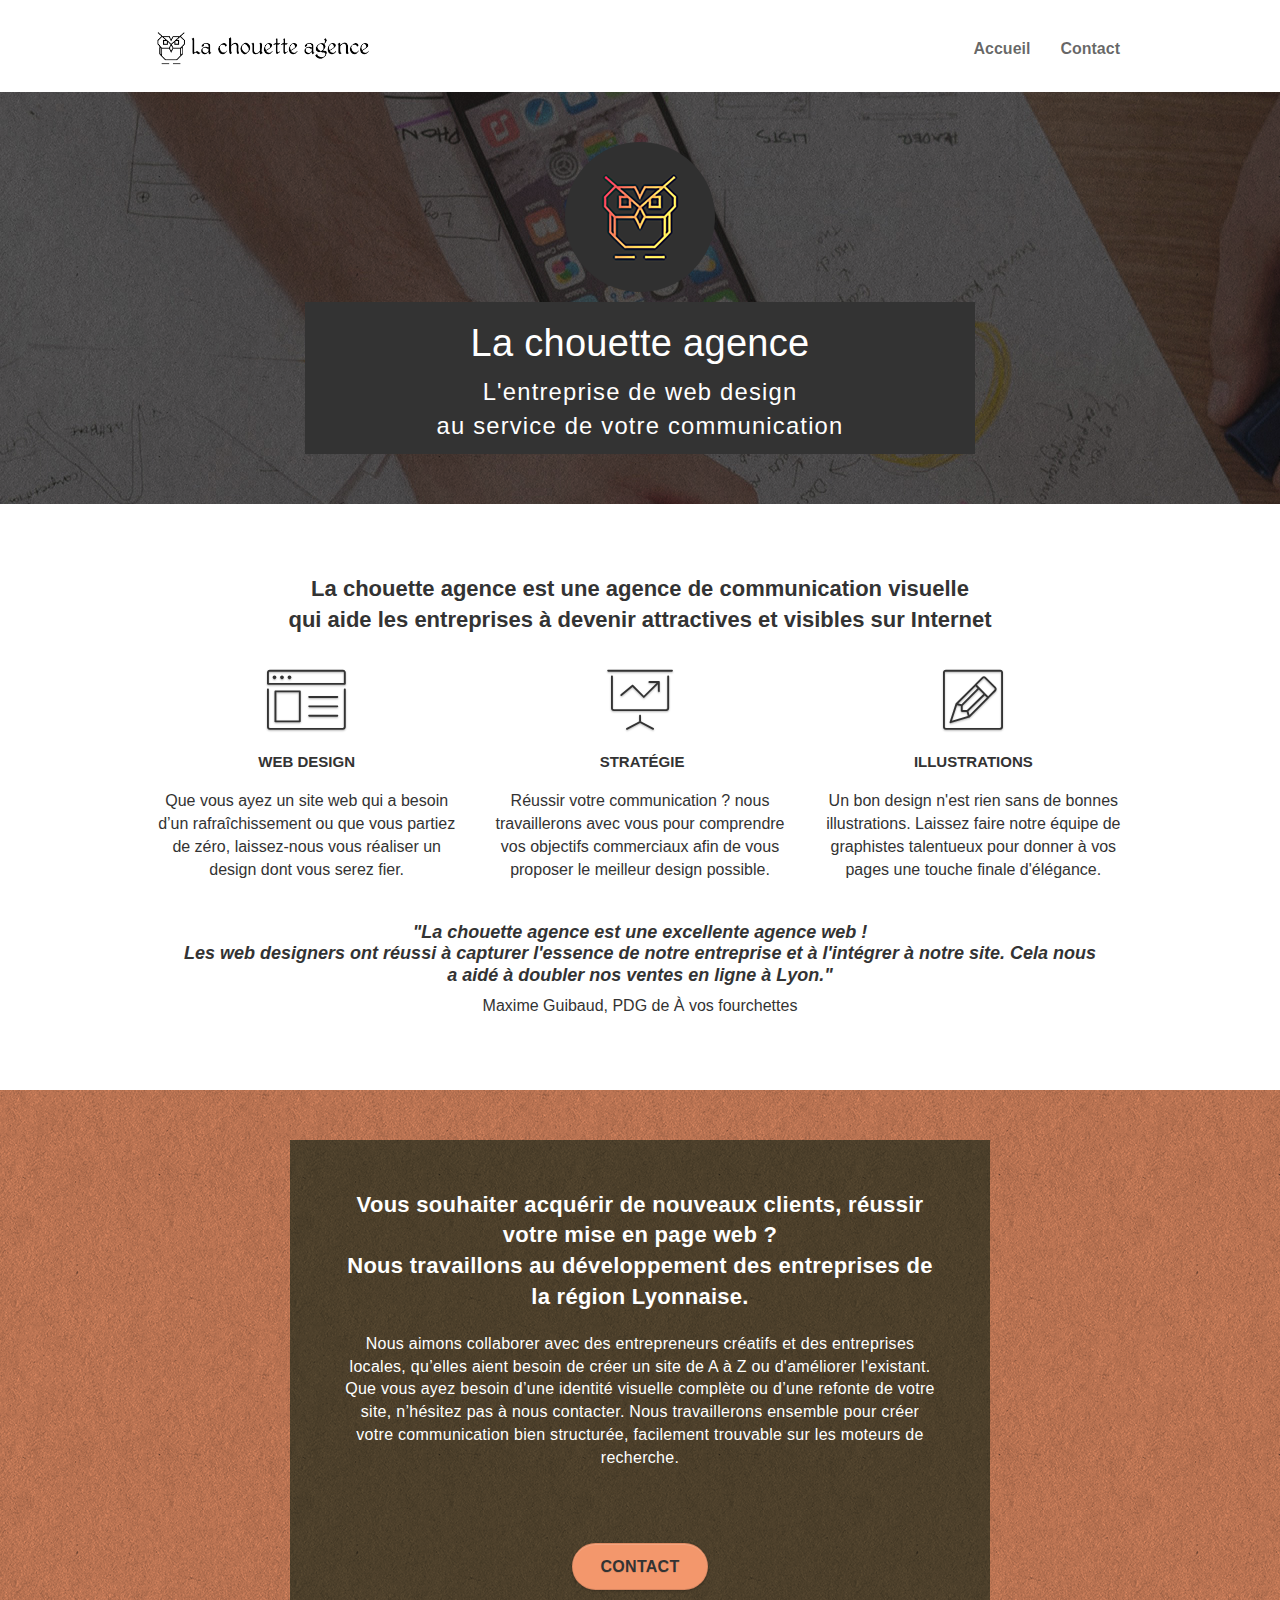
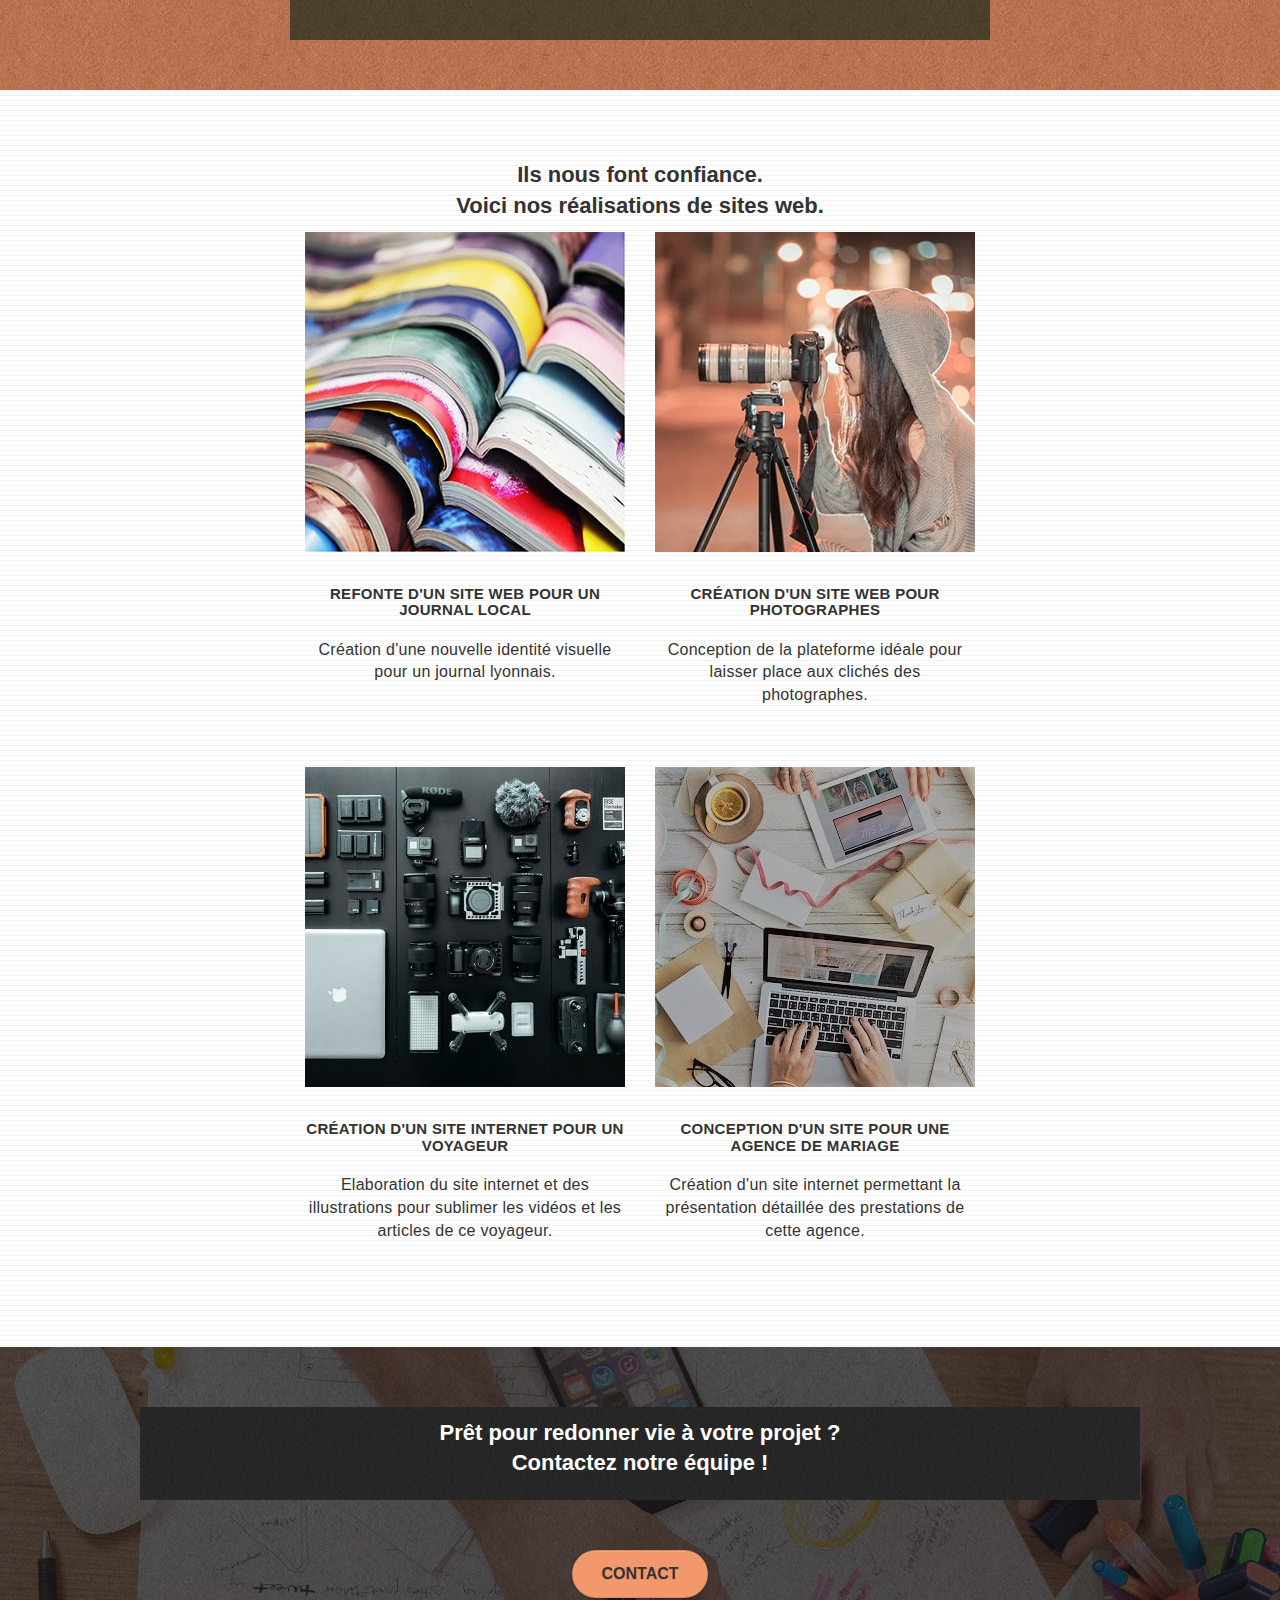
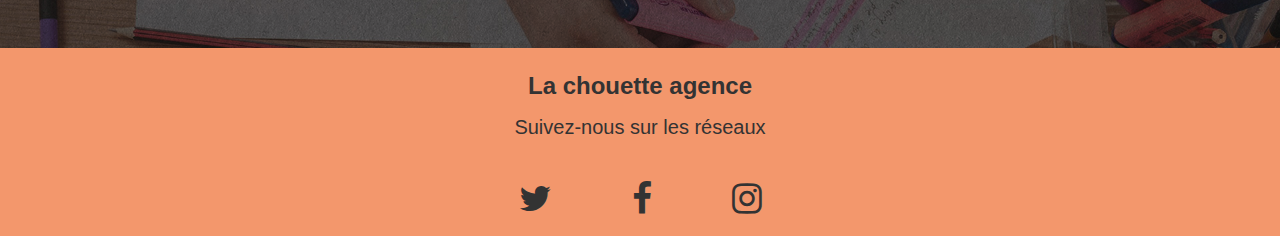
<file: index.html>
<!doctype html>
<html lang="fr">
<head>
    <meta charset="utf-8">
	
	<title>La Chouette Agence, Entreprise webdesign Lyon</title>
    <meta name="description" content="La Chouette Agence, Entreprise webdesign basée à Lyon est votre référence pour toute votre communication Web. Elle est à votre écoute pour la création, conception graphique, mise en page web personnalisé ou amélioration de votre site.">
    <meta name="viewport" content="width=device-width, initial-scale=1.0, viewport-fit=cover">
    <link rel="shortcut icon" type="image/png" href="favicon.png">
	<meta name="robots" content="index, follow">
    
	<link rel="stylesheet" type="text/css" href="./css/bootstrap.min.css">
	<link rel="stylesheet" type="text/css" href="style.min.css">
	<link rel="stylesheet" type="text/css" href="./css/font-awesome.min.css">
	<link rel="stylesheet" type="text/css" href="./css/et-line.min.css">
	
    
	<script src="./js/jquery-2.1.0.js"></script>
	<script src="./js/bootstrap.min.js" defer></script>
	<script src="./js/blocs.js"></script>
	<script src="./js/jquery.touchSwipe.min.js" defer></script>
	<script src="./js/gmaps.js"></script>
    
</head>

<body>
<!-- header, suppression des balises keywords -->
	<header>
		<div class="bloc bgc-white l-bloc " id="bloc-0">
			<div class="container bloc-sm">
	
				<nav class="navbar row">
					<div class="navbar-header">
						<a class="navbar-brand" href="index.html"><img src="img/la-chouette-agence.png" alt="logo agence web meilleure agence"></a>
						<button id="nav-toggle" type="button" class="ui-navbar-toggle navbar-toggle" data-toggle="collapse" data-target=".navbar-1">
							<span class="sr-only">Toggle navigation</span><span class="icon-bar"></span><span class="icon-bar"></span><span class="icon-bar"></span>
						</button>
					</div>
					<div class="collapse navbar-collapse navbar-1 special-dropdown-nav">
						<ul class="site-navigation nav navbar-nav">
							<li><a href="index.html">Accueil</a></li>
							<li><a href="contact.html">Contact</a></li>
						</ul>
					</div>
				</nav>
			</div>
		</div>

		<div class="bloc bg-banniere d-bloc bg-t-edge bloc-bg-texture texture-paper b-parallax">
			<div class="container bloc-lg">
				<div class="row tight-width-whitespace">
					<div class="col-sm-12 col-sm-12__header">
						<img src="img/logo.png" class="center-block" alt="Logo de l'entrepise lyonnaise de webdesign">
						<div class="background__black">
							<h1 class="text-center hero-bloc-text tc-white ">La chouette agence</h1>
							<p class="slogan">L'entreprise de web design <br>au service de votre communication</p>
					</div></div>
				</div>
			</div>
		</div>
	</header>

<!-- insert de la balise main -->
<main class="page-container">

	<!-- bloc-2-services -->
	<article class="bloc bgc-white l-bloc" id="bloc-2-services">
		<div class="container bloc-md">
			<div class="col-sm-12 text-center">
				<h2>La chouette agence est une agence de communication visuelle <br>qui aide les entreprises à devenir attractives et visibles sur Internet</h2>
			</div>
			<div class="row med-width-whitespace">
				<div class="col-sm-4">
					<div class="text-center">
						<span class="et-icon-browser sm-shadow icon-dark-slate-blue icons icon-lg"></span>
					</div>
					<h3 class="mg-md text-center">Web design</h3>
					<p class="text-center ">Que vous ayez un site web qui a besoin d&rsquo;un rafraîchissement ou que vous partiez de zéro, laissez-nous vous réaliser un design dont vous serez fier.</p>
				</div>
			<div class="col-sm-4">
				<div class="text-center">
					<span class="et-icon-presentation sm-shadow icon-dark-slate-blue icons icon-lg"></span>
				</div>
				<h3 class="mg-md text-center"> &nbsp;Stratégie</h3>
				<p class="text-center "> Réussir votre communication ? nous travaillerons avec vous pour comprendre vos objectifs commerciaux afin de vous proposer le meilleur design possible.<br></p>
			</div>
			<div class="col-sm-4">
				<div class="text-center">
					<span class="et-icon-edit sm-shadow icon-dark-slate-blue icons icon-lg"></span>
				</div>
				<h3 class="mg-md text-center">Illustrations</h3>
				<p class="text-center "> Un bon design n'est rien sans de bonnes illustrations. Laissez faire notre équipe de graphistes talentueux pour donner à vos pages une touche finale d'élégance.</p>
			</div>
			</div>
			<blockquote class="row voffset">
				<p> "La chouette agence est une excellente agence web !
				<br>Les web designers ont réussi à capturer l'essence de notre entreprise 
				et à l'intégrer à notre site. Cela nous a aidé à doubler nos ventes en ligne à Lyon."</p>
				<p class="cite">Maxime Guibaud, PDG de À vos fourchettes</p>
			</blockquote>
		</div>
	</article>

	<!-- bloc-3-what-i-do -->
	<article class="bloc tc-white bgc-atomic-tangerine bg-presentation d-bloc bloc-bg-texture texture-paper b-parallax" id="bloc-3-what-i-do">
		<div class="container bloc-lg">
			<div class="row tight-width-whitespace black-background">
				<div class="col-sm-12">
					<h2 class="mg-md text-center tc-white"> 
						Vous souhaiter acquérir de nouveaux clients, réussir votre mise en page web ? <br>
						Nous travaillons au développement des entreprises de la région Lyonnaise.</h2>
					<p class="text-center white"> Nous aimons collaborer avec des entrepreneurs créatifs et des entreprises locales, qu’elles aient besoin de créer un site de A à Z ou d'améliorer l'existant. Que vous ayez besoin d’une identité visuelle complète ou d’une refonte de votre site, n’hésitez pas à nous contacter. Nous travaillerons ensemble pour créer votre communication bien structurée, facilement trouvable sur les moteurs de recherche. <br><br>
						<a href="contact.html" aria-label="Accès page contact" class="btn btn-atomic-tangerine btn-clean btn-rd btn-lg cta-hero">Contact</a>
				</div>
			</div>
		</div>  
	</article>

	<!-- bloc-4-portfolio -->
	<article class="bloc bgc-white bg-lines-h2-bg bg-repeat l-bloc" id="bloc-4-portfolio">
		<div class="container bloc-md">
			
			<div class="col-sm-12 text-center h2textcenter">
				<h2> Ils nous font confiance. <br>Voici nos réalisations de sites web.</h2>
			</div>

			<div class="row tight-width-whitespace portfolio-row">
				<div class="col-sm-6">
					<a href="#" aria-label="Accès au visuel grand format" data-lightbox="img/1.jpg" data-gallery-id="gallery-1" data-caption="Refonte d'un site web pour un journal local" data-frame="snapshot-lb"><img src="img/1.jpg" alt="photo du journal lyonnais" class="img-responsive portfolio-thumb"></a>
					<h3 class="mg-md text-center">Refonte d'un site web pour un journal local</h3>
					<p class="text-center">Création d'une nouvelle identité visuelle pour un journal lyonnais.</p>
				</div>
				<div class="col-sm-6">
					<a href="#" aria-label="Accès au visuel grand format" data-lightbox="img/2.jpg" data-gallery-id="gallery-1" data-caption="Création d'un site web pour photographes" data-frame="snapshot-lb"><img src="img/2.jpg" class="img-responsive portfolio-thumb" alt="Photographe professionnel"></a>
					<h3 class="mg-md text-center">Création d'un site web pour photographes</h3> 
					<p class="text-center">Conception de la plateforme idéale pour laisser place aux clichés des photographes.</p>
				</div>
			</div>
		
			<div class="row tight-width-whitespace portfolio-row">
				<div class="col-sm-6">
					<a href="#" aria-label="Accès au visuel grand format" data-lightbox="img/3.jpg" data-gallery-id="gallery-1" data-caption="Création d'un site internet pour un voyageur" data-frame="snapshot-lb"><img src="img/3.jpg" class="img-responsive portfolio-thumb" alt="visuel du site web de voyage"></a>
					<h3 class="mg-md text-center">Création d'un site internet pour un voyageur</h3>
					<p class="text-center">Elaboration du site internet et des illustrations pour sublimer les vidéos et les articles de ce voyageur.</p>
				</div>
				<div class="col-sm-6">
					<a href="#" aria-label="Accès au visuel grand format" data-lightbox="img/4.jpg" data-gallery-id="gallery-1" data-caption="Conception d'un site pour une agence de mariage" data-frame="snapshot-lb"><img src="img/4.jpg" class="img-responsive portfolio-thumb" alt="Site de mariage réalisé par La Chouette agence"></a>
					<h3 class="mg-md text-center">Conception d'un site pour une agence de mariage</h3>
					<p class="text-center">Création d'un site internet permettant la présentation détaillée des prestations de cette agence.</p>
				</div>
			</div>
		</div>
	</article>

	<!-- bloc-5-cta -->
	<article class="bloc bgc-dark-slate-blue bg-banniere d-bloc bloc-bg-texture texture-paper" id="bloc-5-cta">
		<div class="container bloc-lg">
			<div class="row">
				<div class="background__black">
					<h2 class="mg-md text-center tc-whiteh2">Prêt pour redonner vie à votre projet&nbsp;? <br>Contactez notre équipe !</h2>
				</div>
				<div class="col-sm-12 text-center">
					<a href="contact.html" aria-label="Accès page contact" class="btn btn-atomic-tangerine btn-clean btn-rd btn-lg cta-hero">Contact</a>
				</div>
			</div>
		</div>
	</article>

</main>

<!-- Footer - bloc-8 footer-->
<footer class="bloc bgc-atomic-tangerine d-bloc" id="bloc-8">
	<div class="container bloc-sm">
			<div class="col-sm-12 col-sm-12__footer">
				<p class="text-center whitesocial--big"><strong> La chouette agence</strong></p>
				<p class="text-center whitesocial">Suivez-nous sur les réseaux</p>
				<ul class="social">
					<li><a class="social" aria-label="Accès page twitter" href="index.html"><span class="fa fa-twitter icon-md"></span></a></li>
					<li><a class="social" aria-label="Accès page Facebook" href="index.html"><span class="fa fa-facebook icon-md"></span></a></li>
					<li><a class="social" aria-label="Accès page Instagram" href="index.html"><span class="fa fa-instagram icon-md"></span></a></li>
				</ul>
			</div>	
	</div>
</footer>
</body>
</html>
</file>
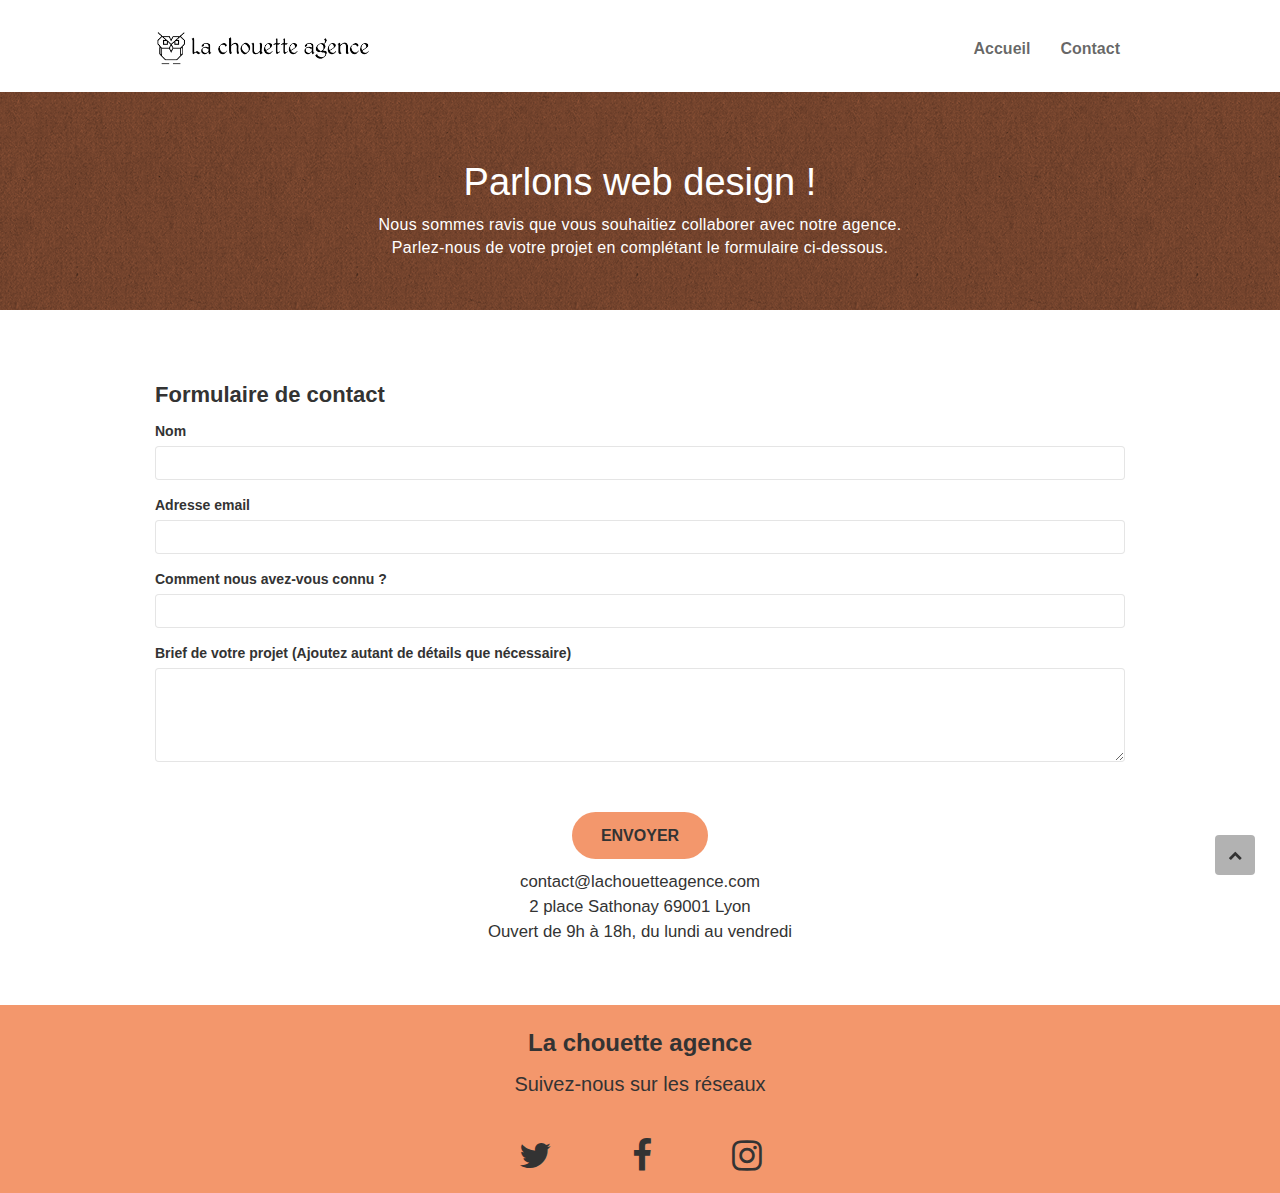
<file: contact.html>
<!doctype html>
<html lang="fr">
<head>
    <meta charset="utf-8">
	<title>Contact La Chouette Agence, Entreprise webdesign Lyon</title>
    <meta name="keywords" content="">
    <meta name="description" content="La Chouette Agence, Entreprise webdesign basée à Lyon est votre référence pour toute votre communication Web. Elle est à votre écoute pour la création, conception graphique, mise en page web personnalisé ou amélioration de votre site.">
    <meta name="viewport" content="width=device-width, initial-scale=1.0, viewport-fit=cover">
    <link rel="shortcut icon" type="image/png" href="favicon.png">
	<meta name="robots" content="index, nofollow">

	<link rel="stylesheet" type="text/css" href="./css/bootstrap.min.css">
	<link rel="stylesheet" type="text/css" href="style.min.css">
	<link rel="stylesheet" type="text/css" href="./css/font-awesome.min.css">
	
    
	<script src="./js/jquery-2.1.0.js"></script>
	<script src="./js/blocs.js"></script>
	<script src="./js/jquery.touchSwipe.min.js" defer></script>
	<script src="./js/bootstrap.min.js" defer></script>
	<script src="./js/gmaps.js"></script>
	
	<script src="./js/jqBootstrapValidation.min.js"></script>
	<script src="./js/formHandler.js"></script> 
</head>

<body>
<!-- Principal conteneur -->
<!-- bloc-0 -->
	<header>
		<div class="bloc bgc-white l-bloc " id="bloc-0">
			<div class="container bloc-sm">

				<nav class="navbar row">
					<div class="navbar-header">
						<a class="navbar-brand" href="index.html"><img src="img/la-chouette-agence.png" alt="logo agence web meilleure agence"></a>
						<button id="nav-toggle" type="button" class="ui-navbar-toggle navbar-toggle" data-toggle="collapse" data-target=".navbar-1">
							<span class="sr-only">Toggle navigation</span><span class="icon-bar"></span><span class="icon-bar"></span><span class="icon-bar"></span>
						</button>
					</div>
					<div class="collapse navbar-collapse navbar-1 special-dropdown-nav">
						<ul class="site-navigation nav navbar-nav">
							<li><a href="index.html">Accueil</a></li>
							<li><a href="contact.html">Contact</a></li>
						</ul>
					</div>
				</nav>
			</div>
		</div>


	<!-- bloc-6 -->
		<div class="bloc bg-dots-bg bg-repeat bgc-atomic-tangerine d-bloc bloc-bg-texture texture-paper .bgc-atomic-tangerine1" id="bloc-6">
			<div class="container bloc-lg">
				<div class="row">
					<div class="col-sm-12">
						<h1 class="text-center hero-bloc-text tc-white">
							Parlons web design&nbsp;!
						</h1>
						<p class="text-center mg-lg tc-white tight-width-whitespace tc-black">
						Nous sommes ravis que vous souhaitiez collaborer avec notre agence.<br>
						Parlez-nous de votre projet en complétant le formulaire ci-dessous.
						</p>
					</div>
				</div>
			</div>
		</div>
	</header>

<!-- bloc-6 END -->
	<main class="page-container">

<!-- bloc-7 -->
		<section class="bloc bgc-white l-bloc" id="bloc-7">
			<div class="container bloc-lg ">
				<h2 class="h2__form">Formulaire de contact</h2>

				<div class="row">
					<div class="col-sm-12">
						<form id="form_1" method="post" novalidate>
							<div class="form-group">
								<label for="name">
									Nom
								</label>
								<input id="name" class="form-control" required />
							</div>
							<div class="form-group">
								<label for="email">
									Adresse email
								</label>
								<input id="email" class="form-control" type="email" required />
							</div>
							<div class="form-group">
								<label for="input_504">
									Comment nous avez-vous connu ?
								</label>
								<input class="form-control" type="text" required id="input_504" />
							</div>
							<div class="form-group">
								<label for="message">
									Brief de votre projet (Ajoutez autant de détails que nécessaire)<br>
								</label><textarea id="message" class="form-control" rows="4" cols="50" required></textarea>
							</div> 
							<button class="bloc-button btn btn-lg btn-block cta-hero btn-atomic-tangerine" type="submit">
								Envoyer
							</button>
						</form>
					</div>
					<div class="col-sm-12">
						<address>
							contact@lachouetteagence.com<br>2 place Sathonay 69001 Lyon<br>Ouvert de 9h à 18h, du lundi au vendredi<br>
						</address>
					</div>
				</div>
			</div>
		</section>
<!-- bloc-7 END -->
			<!-- ScrollToTop Button -->
			<a class="bloc-button btn btn-d scrollToTop" onclick="scrollToTarget('1')"><span class="fa fa-chevron-up"></span></a>
			<!-- ScrollToTop Button END-->

</main>

<!-- Footer - bloc-8 footer-->
<footer class="bloc bgc-atomic-tangerine d-bloc" id="bloc-8">
	<div class="container bloc-sm  bloc-sm__footer">
			<div class="col-sm-12">
				<p class="text-center whitesocial--big"><strong> La chouette agence</strong></p>
				<p class="text-center whitesocial">Suivez-nous sur les réseaux</p>
				<ul class="social">
					<li><a class="social" aria-label="Accès page twitter" href="index.html"><span class="fa fa-twitter icon-md"></span></a></li>
					<li><a class="social" aria-label="Accès page Facebook" href="index.html"><span class="fa fa-facebook icon-md"></span></a></li>
					<li><a class="social" aria-label="Accès page Instagram" href="index.html"><span class="fa fa-instagram icon-md"></span></a></li>
				</ul>
			</div>	
	</div>
</footer>

<!-- Principal conteneur END -->
    

</body>
</html>
</file>
<file: style.min.css>
body{margin:0;padding:0;background:#fff;overflow-x:hidden;-webkit-font-smoothing:antialiased;-moz-osx-font-smoothing:grayscale}a,button{transition:all .3s ease-in-out;outline:0!important}a:hover{text-decoration:none;cursor:pointer}.center-block img{width:150px;height:150px}.slogan{color:#fff;font-size:1.7em;letter-spacing:.05em;text-align:center;font-weight:400}#page-loading-blocs-notifaction{position:fixed;top:0;bottom:0;width:100%;z-index:100000;background:#fff url(img/pageload-spinner.gif) no-repeat center center}.background__black{background-color:#333;margin-top:10px;padding:1px}.bloc{width:100%;clear:both;background:50% 50% no-repeat;-webkit-background-size:cover;-moz-background-size:cover;-o-background-size:cover;background-size:cover;position:relative}.bloc .container{padding-left:0;padding-right:0}.bloc-lg{padding:50px 50px}.bloc-md{padding:50px}.bloc-sm{padding:20px 50px}.bg-b-edge,.bg-bl-edge,.bg-br-edge,.bg-center,.bg-l-edge,.bg-r-edge,.bg-repeat,.bg-t-edge,.bg-tl-edge,.bg-tr-edge{-webkit-background-size:auto!important;-moz-background-size:auto!important;-o-background-size:auto!important;background-size:auto!important}.bg-repeat{background:repeat}.bg-t-edge{background:top no-repeat}.bloc-bg-texture::before{content:"";background-size:2px 2px;position:absolute;top:0;bottom:0;left:0;right:0}.texture-paper::before{background:url(img/texture-paper.png);background-size:280px 280px}.b-parallax{background-attachment:fixed}.d-bloc{color:rgba(255,255,255,.7)}.d-bloc button:hover{color:rgba(255,255,255,.9)}.d-bloc .icon-round,.d-bloc .icon-rounded,.d-bloc .icon-semi-rounded-a,.d-bloc .icon-semi-rounded-b,.d-bloc .icon-square{border-color:rgba(255,255,255,.9)}.d-bloc .divider-h span{border-color:rgba(255,255,255,.2)}.d-bloc .a-btn,.d-bloc .navbar a,.d-bloc .navbar-brand,.d-bloc a .icon-lg,.d-bloc a .icon-md,.d-bloc a .icon-sm,.d-bloc a .icon-xl,.d-bloc h1 a,.d-bloc h2 a,.d-bloc h3 a,.d-bloc h4 a,.d-bloc h5 a,.d-bloc h6 a,.d-bloc p a{color:#333}.d-bloc .a-btn:hover,.d-bloc .navbar a:hover,.d-bloc .navbar-brand:hover,.d-bloc a:hover .icon-lg,.d-bloc a:hover .icon-md,.d-bloc a:hover .icon-sm,.d-bloc a:hover .icon-xl,.d-bloc h1 a:hover,.d-bloc h2 a:hover,.d-bloc h3 a:hover,.d-bloc h4 a:hover,.d-bloc h5 a:hover,.d-bloc h6 a:hover,.d-bloc p a:hover{color:#333}.d-bloc .navbar-toggle .icon-bar{background:rgba(255,255,255,1)}.d-bloc .btn-wire,.d-bloc .btn-wire:hover{color:rgba(255,255,255,1);border-color:rgba(255,255,255,1)}.d-bloc .panel{color:rgba(0,0,0,.5)}.d-bloc .panel button:hover{color:rgba(0,0,0,.7)}.d-bloc .panel icon{border-color:rgba(0,0,0,.7)}.d-bloc .panel .divider-h span{border-color:rgba(0,0,0,.1)}.d-bloc .panel .a-btn{color:rgba(0,0,0,.6)}.d-bloc .panel .a-btn:hover{color:rgba(0,0,0,1)}.d-bloc .panel .btn-wire,.d-bloc .panel .btn-wire:hover{color:rgba(0,0,0,.7);border-color:rgba(0,0,0,.3)}.d-bloc .panel,.l-bloc{color:#333}.d-bloc .panel button:hover,.l-bloc button:hover{color:rgba(0,0,0,.7)}.l-bloc .icon-round,.l-bloc .icon-rounded,.l-bloc .icon-semi-rounded-a,.l-bloc .icon-semi-rounded-b,.l-bloc .icon-square{border-color:rgba(0,0,0,.7)}.d-bloc .panel .divider-h span,.l-bloc .divider-h span{border-color:rgba(0,0,0,.1)}.d-bloc .panel .a-btn,.l-bloc .a-btn,.l-bloc .navbar a,.l-bloc .navbar-brand,.l-bloc a .icon-lg,.l-bloc a .icon-md,.l-bloc a .icon-sm,.l-bloc a .icon-xl,.l-bloc h1 a,.l-bloc h2 a,.l-bloc h3 a,.l-bloc h4 a,.l-bloc h5 a,.l-bloc h6 a,.l-bloc p a{color:rgba(0,0,0,.6)}.d-bloc .panel .a-btn:hover,.l-bloc .a-btn:hover,.l-bloc .navbar a:hover,.l-bloc .navbar-brand:hover,.l-bloc a:hover .icon-lg,.l-bloc a:hover .icon-md,.l-bloc a:hover .icon-sm,.l-bloc a:hover .icon-xl,.l-bloc h1 a:hover,.l-bloc h2 a:hover,.l-bloc h3 a:hover,.l-bloc h4 a:hover,.l-bloc h5 a:hover,.l-bloc h6 a:hover,.l-bloc p a:hover{color:rgba(0,0,0,1)}.l-bloc .navbar-toggle .icon-bar{color:rgba(0,0,0,.6)}.d-bloc .panel .btn-wire,.d-bloc .panel .btn-wire:hover,.l-bloc .btn-wire,.l-bloc .btn-wire:hover{color:rgba(0,0,0,.7);border-color:rgba(0,0,0,.3)}.voffset{margin-top:30px}.voffset-lg{margin-top:80px}.row-no-gutters{margin-right:0;margin-left:0}.row.row-no-gutters>[class*=" col-"],.row.row-no-gutters>[class^=col-]{padding-right:0;padding-left:0}#bloc-1-hero h1{font-size:3em;font-weight:600}.navbar{margin-bottom:0;z-index:1}.navbar-brand{height:auto;padding:3px 15px;font-size:25px;font-weight:400;font-weight:600;line-height:44px}.navbar-brand img{height:40px;margin:0 5px 0 0;display:inline}.navbar-brand img[src$=svg]{min-width:100px}.nav-center .navbar-brand img{margin:0}.navbar .nav{padding-top:2px;margin-right:-16px;float:right;z-index:1}.nav>li{float:left;margin-top:4px;font-size:16px}.navbar-nav .open .dropdown-menu>li>a{text-align:inherit}.nav>li a:focus,.nav>li a:hover{background:0 0}.navbar-toggle{margin:10px 10px 0 0;border:0}.navbar-toggle:hover{background:0 0!important}.navbar-toggle .icon-bar{background-color:rgba(0,0,0,.5);width:26px}.nav-invert .navbar .nav{float:left}.nav-invert .navbar-brand,.nav-invert .navbar-header{float:right;position:relative;z-index:2}@media (min-width:768px){.site-navigation{position:absolute;top:50%;right:20px;transform:translate(0,-50%);-webkit-transform:translateY(-50%)}.nav>li .dropdown-menu a,.nav>li .dropdown-menu a:hover{color:#484848}.nav-invert .site-navigation{left:0;right:0}.nav-center{text-align:center}.nav-center .navbar-header{width:100%}.nav-center .nav>li,.nav-center .navbar-brand,.nav-center .navbar-header{float:none;display:inline-block}.nav-center .site-navigation{position:relative;width:100%;right:0;margin-right:0;margin-top:20px}.nav-center.mini-nav .navbar-toggle{float:none;margin:10px auto 0}}.nav>li>.dropdown a{background:0 0!important;display:block;padding:14px 15px}nav .caret{margin:0 5px}.dropdown-menu .dropdown-menu{top:-8px;left:100%}.dropdown-menu .dropmenu-flow-right{top:100%;left:0;margin-left:-1px;border-top-left-radius:0;border-top-right-radius:0}.dropdown-menu .dropdown span{border:4px solid #000;border-top-color:transparent;border-right-color:transparent;border-bottom-color:transparent;margin:6px -5px 0 0!important;float:right}.mg-md{margin-top:10px;margin-bottom:20px}.mg-lg{margin-top:10px;margin-bottom:40px}.btn{margin:0 5px 5px 0}.btn.pull-right{margin:0 0 5px 5px}.btn-d,.btn-d:focus,.btn-d:hover{color:#fff;background:rgba(0,0,0,.3)}button{outline:0!important}.btn-clean{border:1px solid rgba(0,0,0,.08);border-bottom-color:rgba(0,0,0,.1);text-shadow:0 1px 0 rgba(0,0,1,.1);box-shadow:0 1px 3px rgba(0,0,1,.25),inset 0 1px 0 0 rgba(255,255,255,.15)}.icon-md{font-size:35px!important}.icon-lg{font-size:60px!important}.sm-shadow{text-shadow:0 1px 2px rgba(0,0,0,.3)}.panel-sq,.panel-sq .panel-footer,.panel-sq .panel-heading{border-radius:0}.panel-rd{border-radius:30px}.panel-rd .panel-heading{border-radius:29px 29px 0 0}.panel-rd .panel-footer{border-radius:0 0 29px 29px}.form-control{border-color:rgba(0,0,0,.1);box-shadow:none}.scrollToTop{width:40px;height:40px;position:fixed;bottom:20px;right:20px;opacity:0;z-index:500;transition:all .3s ease-in-out;opacity:1}.scrollToTop span{margin-top:6px}.showScrollTop{font-size:14px;opacity:1}a[data-lightbox]{position:relative;display:block;text-align:center}a[data-lightbox]:hover::before{content:"+";font-family:HelveticaNeue-Light,"Helvetica Neue Light","Helvetica Neue",Helvetica,Arial;font-size:32px;width:50px;height:50px;margin-left:-25px;border-radius:50%;background:rgba(0,0,0,.6);color:#fff;font-weight:100;z-index:1;position:absolute;top:50%;transform:translateY(-50%);-webkit-transform:translateY(-50%)}a[data-lightbox]:hover img{opacity:.6;-webkit-animation-fill-mode:none;animation-fill-mode:none}#lightbox-modal{display:flex;align-items:center}#lightbox-modal .modal-dialog{width:90%;max-width:500px;margin:0 auto 0}#lightbox-modal .modal-dialog img{width:100%;height:auto;margin:0 auto}.lightbox-caption{padding:20px;color:#fff;background:rgba(0,0,0,.5);position:absolute;left:15px;right:15px;bottom:5px}.close-lightbox{color:#fff;font-size:30px;position:absolute;top:20px;right:20px;z-index:20;background:rgba(0,0,0,.5);border:none;line-height:30px;padding:0 9px 5px;opacity:.3}.close-lightbox:hover,.next-lightbox:hover,.prev-lightbox:hover{opacity:1;color:#fff}.next-lightbox,.prev-lightbox{font-size:20px;color:rgba(255,255,255,.9);background:rgba(0,0,0,.5);transition:all .2s ease-in-out;position:absolute;top:45%;z-index:1;opacity:.4}.next-lightbox{padding:6px 8px 1px 13px;right:25px}.prev-lightbox{padding:6px 13px 1px 10px;left:25px}.snapshot-lb .modal-body{padding-bottom:45px}p.lightbox-caption{margin-bottom:10px;font-size:12px}.snapshot-lb .lightbox-caption{padding:0;color:rgba(0,0,0,.5);background:0 0}p{color:#333;font-size:16px;font-family:helvetica}.btn,a,h2,h3,label{font-family:helvetica;font-weight:600;color:#333}.h2__form{margin-left:15px}.container{max-width:1000px}.hero-bloc-text{font-size:38px}.hero-bloc-text-sub{font-size:36px}.statement-bloc-text{line-height:26px;font-style:italic;font-size:20px;text-align:center;font-weight:lighter;max-width:520px;margin:auto}.tight-width-whitespace{max-width:700px;margin:auto;letter-spacing:.02em}.h1{font-size:20px;font-family:"Open Sans"}.cta-hero{margin-top:22px;color:#fff;text-transform:uppercase;padding:12px 28px 12px 28px;font-size:16px;font-weight:700}.social{display:flex;justify-content:center;max-width:400px;margin:auto;margin-top:20px;padding-left:0}.social li{padding:0 40px}h2{font-size:22px;line-height:1.4em}h3{font-size:15px;text-transform:uppercase;font-weight:700;color:#333}blockquote p{font-size:18px;font-weight:600;font-style:italic;line-height:1.2em;text-align:center}.cite{font-size:16px;font-weight:400;font-style:normal}.med-width-whitespace{width:100%;margin:auto auto auto auto;box-shadow:0 0 0 #000}.icons{margin-bottom:14px;margin-top:24px}.white{color:#fff!important}.portfolio-thumb{margin-bottom:24px}.portfolio-row{margin-bottom:44px;margin-top:50px}.avatar{box-shadow:0 4px 9px rgba(0,0,0,.3)}.black-background{background-color:rgba(85,76,52,.9);padding:40px}.bold-link{font-weight:900;text-decoration:underline!important}.bgc-white{background-color:#fff}.bgc-atomic-tangerine{background-color:#f3976c}#bloc-6{background-color:#99593b}.tc-white{color:#fff}.tc-whiteh2{color:#fff;position:relative}.btn-atomic-tangerine{background:#f3976c;color:#333;margin:auto;margin-top:50px}.btn-atomic-tangerine:hover{background:#c27956!important;color:#fff!important}.ltc-white{color:#fff!important}.ltc-white:hover{color:#ccc!important}.ltc-atomic-tangerine{color:#f3976c!important}.ltc-atomic-tangerine:hover{color:#c27956!important}.bg-dots-bg{background-image:url(img/dots-bg.png)}.bg-lines-h2-bg{background-image:url(img/lines-h2-bg.png)}.bg-banniere{background-image:url(img/la-chouette-agence-banniere.jpg)}.bg-presentation{background-image:url(img/image-de-presentation.jpg)}.bloc-sm__footer{margin:auto;width:100%;text-align:center}.whitesocial--big{font-size:24px;font-weight:600;line-height:35px}.whitesocial{font-size:20px}ul{list-style-type:none}#lightbox-modal .modal-dialog{width:90%;max-width:400px;margin:0 auto 0}#lightbox-modal .modal-dialog img{width:100%;height:auto;margin:0 auto;margin-bottom:5px}@media (max-width:1024px){.bloc{padding-left:20px;padding-right:20px}.bloc-tile-2.full-width-bloc .container,.bloc-tile-3.full-width-bloc .container,.bloc-tile-4.full-width-bloc .container,.bloc.full-width-bloc{padding-left:0;padding-right:0}}@media (max-width:992px) and (min-width:768px){.navbar .nav{max-width:80%}.nav-center.navbar .nav{max-width:100%}}@media only screen and (min-width:768px) and (max-width:1024px) and (orientation:landscape){.b-parallax{background-attachment:scroll}}@media only screen and (min-width:1024px) and (max-width:1366px) and (-webkit-min-device-pixel-ratio:1.5){.b-parallax{background-attachment:scroll}}@media (max-width:991px){.container{width:100%}.b-parallax{background-attachment:scroll}#hero-bloc,.page-container{overflow-x:hidden;position:relative}.bloc-group,.bloc-group .bloc{display:block;width:100%}}@media (max-width:767px){.page-container{overflow-x:hidden;position:relative}#disqus_thread,h1,h2,h3,p{padding-left:10px!important;padding-right:10px!important}h2{font-size:19px;line-height:1.2em}#bloc-1-hero h1{font-size:2.3em}.slogan{font-size:1.3em;line-height:25px}.b-parallax{background-attachment:scroll}.navbar .nav{padding-top:0;border-top:1px solid rgba(0,0,0,.2);float:none!important}.navbar.row{margin-left:0;margin-right:0}.site-navigation{position:inherit;transform:none;-webkit-transform:none;-ms-transform:none}.nav>li{margin-top:0;border-bottom:1px solid rgba(0,0,0,.1);background:rgba(0,0,0,.05);text-align:left;padding-left:15px;width:100%}.nav>li:hover{background:rgba(0,0,0,.08)}.dropdown .dropdown a .caret{float:none;margin:5px 0 0 10px!important;border:4px solid #000;border-bottom-color:transparent;border-right-color:transparent;border-left-color:transparent}#hero-bloc .navbar .nav{background:rgba(0,0,0,.8)}#hero-bloc .navbar .nav a{color:rgba(255,255,255,.6)}.hero{padding:50px 0}.hero-nav{left:-1px;right:-1px}.navbar-collapse{padding:0;overflow-x:hidden;-webkit-box-shadow:none;box-shadow:none}.navbar-brand img{max-height:40px;width:auto}.nav-invert .navbar-header{float:none;width:100%}.nav-invert .navbar-toggle{float:left;margin-left:10px}.bloc{padding-left:0;padding-right:0}blockquote p{padding-top:10px;font-size:16px}.cite{font-size:15px}.mg-md{margin-bottom:10px}.black-background{background-color:rgba(85,76,52,.9);padding:20px}.bloc-lg{padding:40px 0}.bloc-md{padding:15px}.bloc-sm{padding-left:0;padding-right:0}.bloc-fill-screen .fill-bloc-bottom-edge,.bloc-fill-screen .fill-bloc-top-edge,.bloc-tile-2 .container,.bloc-tile-3 .container,.bloc-tile-4 .container{padding-left:0;padding-right:0}.a-block{padding:0 10px}.btn-dwn{display:none}.voffset{margin-top:5px}.voffset-md{margin-top:20px}.voffset-lg{margin-top:30px}form{padding:5px}.close-lightbox{display:inline-block}.blocsapp-device-iphone5{background-size:216px 425px;padding-top:60px;width:216px;height:425px}.blocsapp-device-iphone5 img{width:180px;height:320px}.portfolio-row{margin-bottom:0;margin-top:0}p{margin:0 0 30px}.h2textcenter{margin-bottom:30px}.whitesocial--big{font-size:22px;line-height:20px}footer p{margin:0 0 0}.social{margin-top:10px;margin-bottom:20px}.bloc-mob-center-text{text-align:center}.h2__form{margin-left:10px}.whitesocial{font-size:15px}.social li{padding:0 20px}.slogan{font-size:1.3em;line-height:20px;letter-spacing:.04em}blockquote p{font-size:14px;margin-bottom:10px}.cite{font-size:13px}.carousel-inner>.item>a>img,.carousel-inner>.item>img,.img-responsive,.thumbnail a>img,.thumbnail>img{display:block;width:50%;height:auto;margin:auto}}@media (max-width:400px){.bloc{padding-left:0;padding-right:0}.carousel-inner>.item>a>img,.carousel-inner>.item>img,.img-responsive,.thumbnail a>img,.thumbnail>img{display:block;width:80%;height:auto;margin:auto}}
</file>
